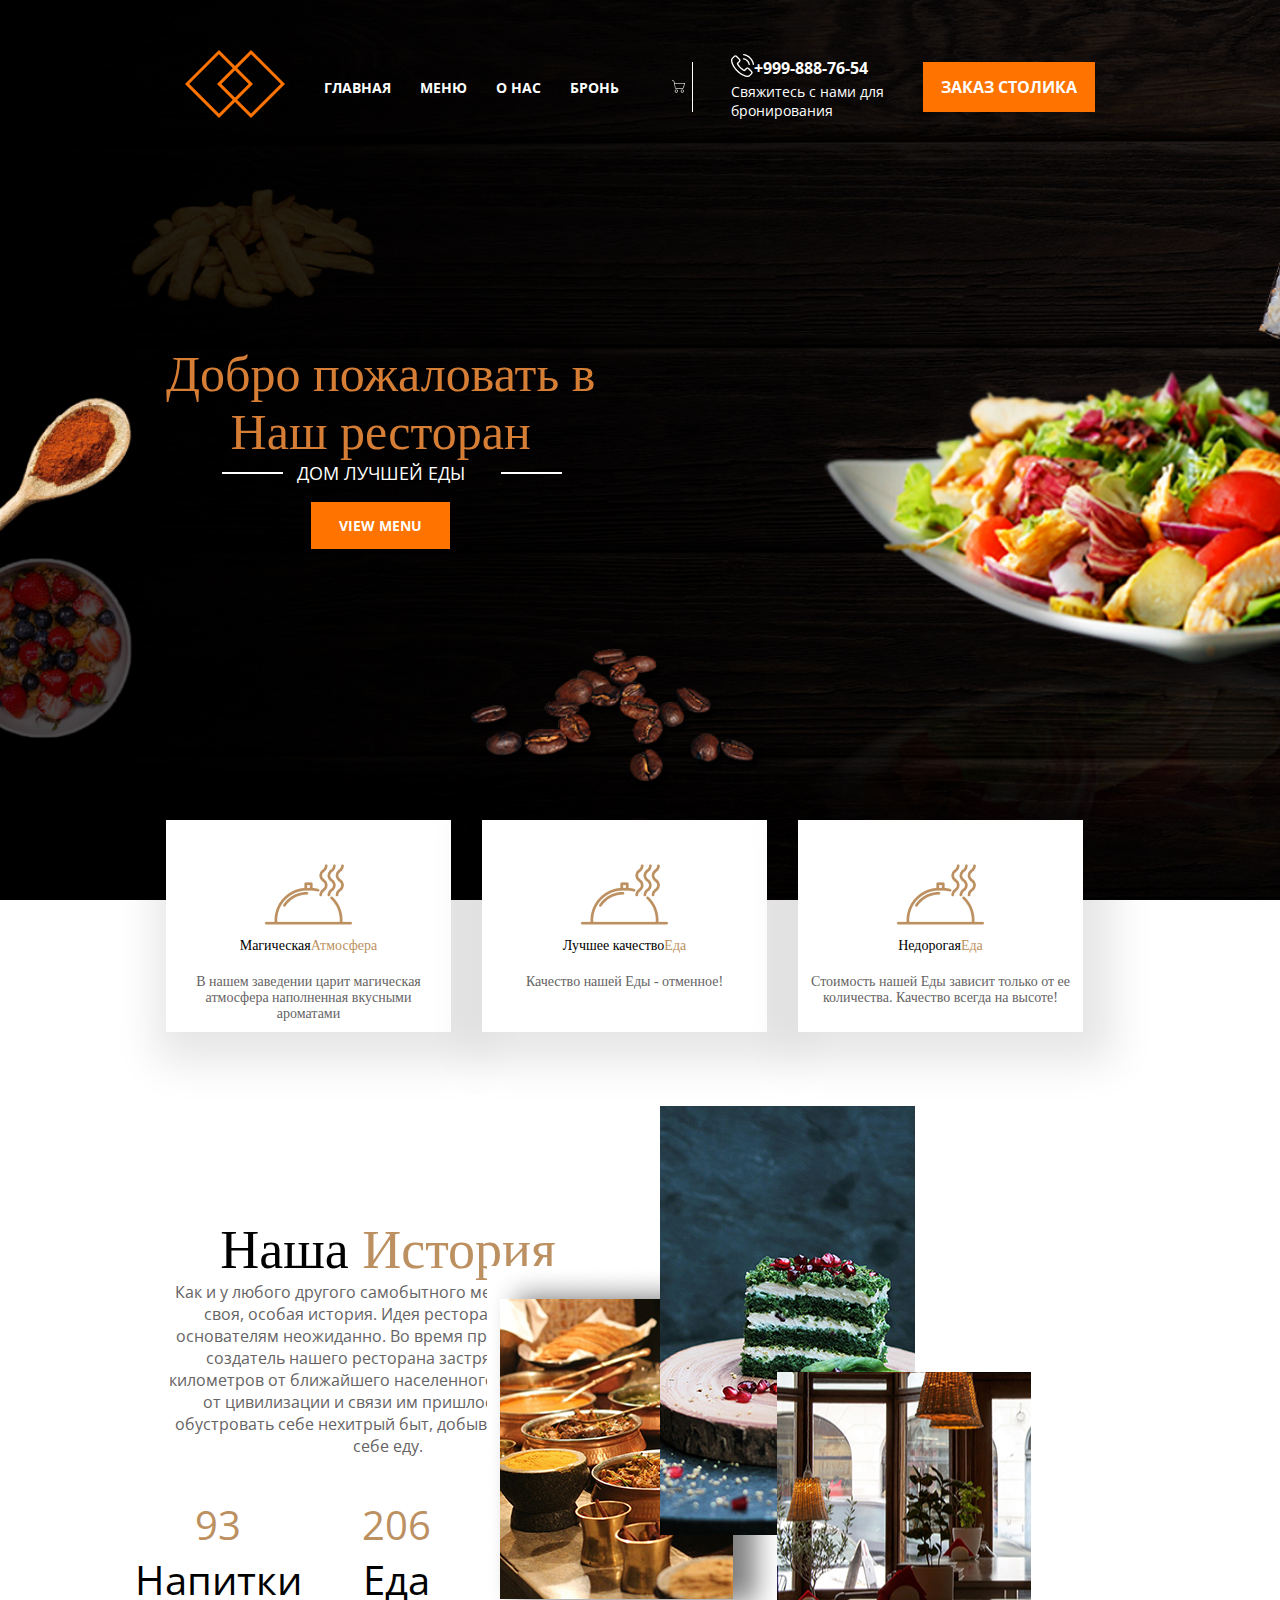
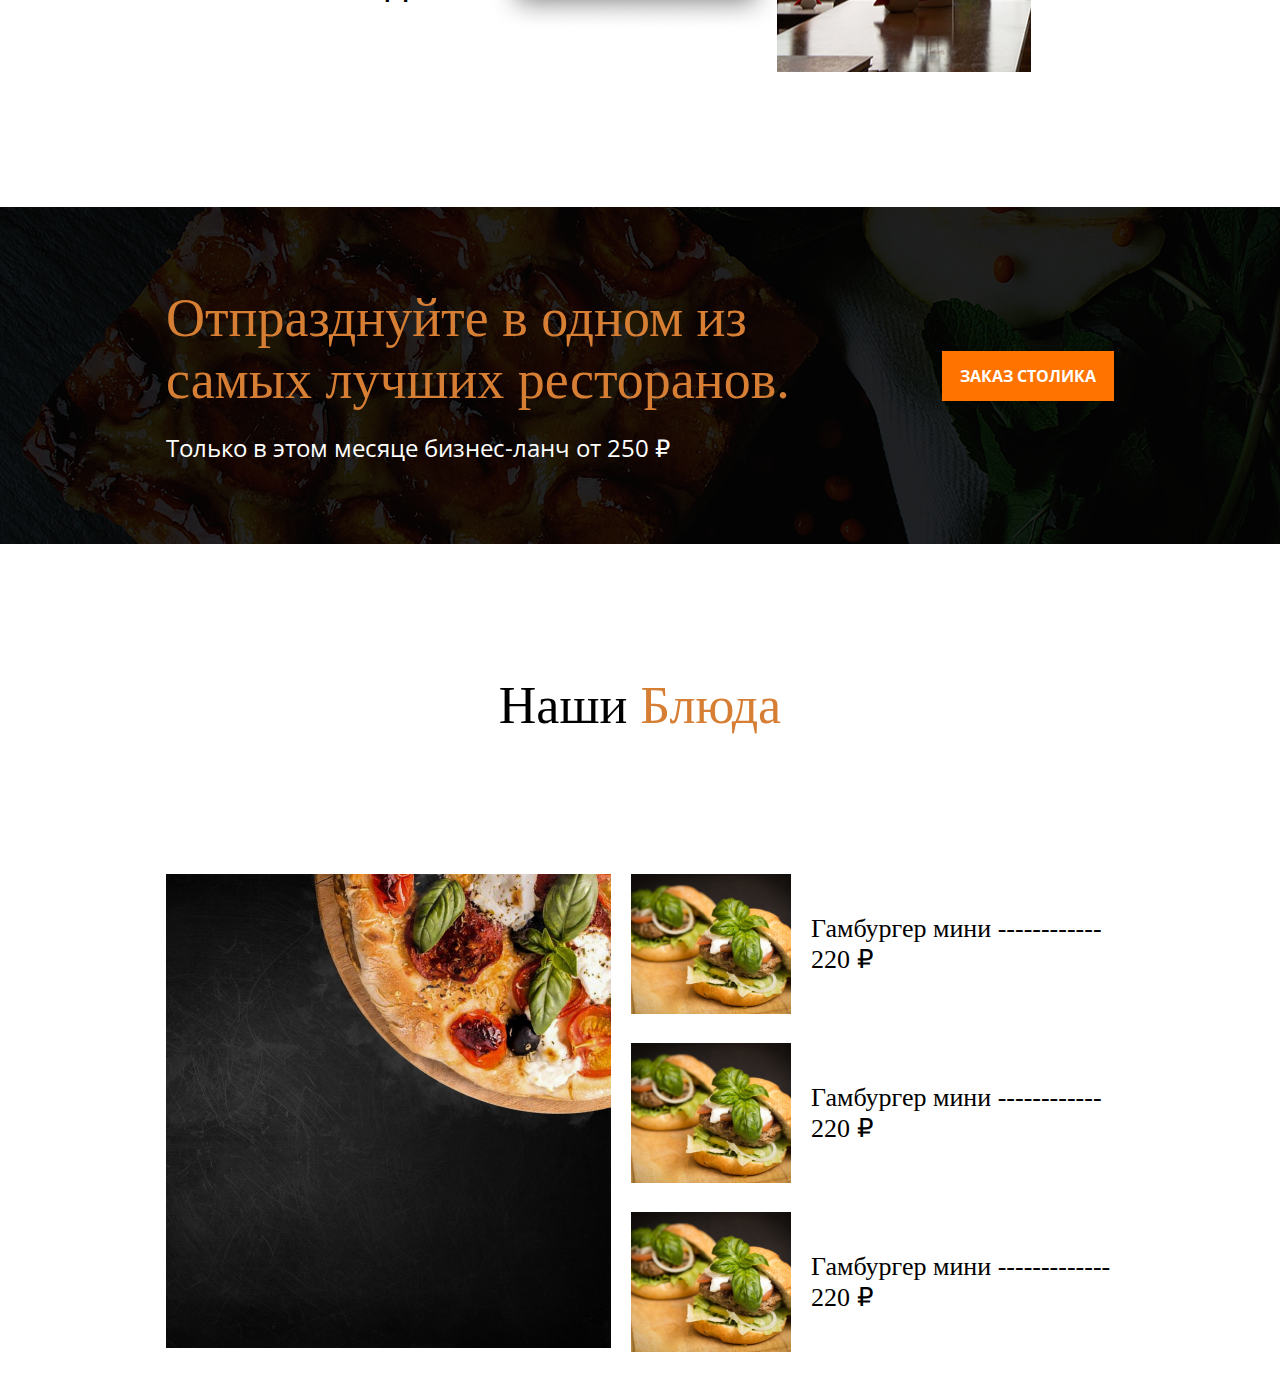
<file: Рестик/index.html>
<!DOCTYPE html>
<html lang="en">

<head>
    <meta charset="UTF-8">
    <meta http-equiv="X-UA-Compatible" content="IE=edge">
    <meta name="viewport" content="width=device-width, initial-scale=1.0">
    <link rel="stylesheet" href="style.css">
    <link rel="preconnect" href="https://fonts.googleapis.com">
    <link rel="preconnect" href="https://fonts.gstatic.com" crossorigin>
    <link href="https://fonts.googleapis.com/css2?family=Open+Sans:wght@700&display=swap" rel="stylesheet">
    <link rel="preconnect" href="https://fonts.googleapis.com">
    <link rel="preconnect" href="https://fonts.gstatic.com" crossorigin>
    <link href="https://fonts.googleapis.com/css2?family=Open+Sans:wght@700&family=Tinos:wght@700&display=swap"
        rel="stylesheet">
    <link rel="preconnect" href="https://fonts.googleapis.com">
    <link rel="preconnect" href="https://fonts.gstatic.com" crossorigin>
    <link href="https://fonts.googleapis.com/css2?family=Open+Sans:wght@300;700&family=Tinos:wght@700&display=swap"
        rel="stylesheet">
    <title>Ресторан</title>

</head>

<body>
    <div class="header">
        <div class="container">
            <div class="header-line">
                <div class="header-logo">
                    <img src="logo.png" alt="">
                </div>

                <div class="nav">
                    <a class="nav-item" href="@">ГЛАВНАЯ</a>
                    <a class="nav-item" href="@">МЕНЮ</a>
                    <a class="nav-item" href="@">О НАС</a>
                    <a class="nav-item" href="@">БРОНЬ</a>
                </div>

                <div class="cart">
                    <a href="@"></a>
                    <img class="cart-img" src="bucket.png">
                </div>

                <div class="phone">
                    <div class="phone-holder">
                        <div class="phone-img">
                            <img src="phone.png" alt="">
                        </div>
                        <div class="number"><a class="num" href="#">+999-888-76-54</a></div>
                    </div>

                    <div class="phone-text">
                        Свяжитесь с нами для <br> бронирования
                    </div>
                </div>
                <div class="btn">
                    <a class="button" href="#">ЗАКАЗ СТОЛИКА</a>
                </div>
            </div>

            <div class="header-down">
                <div class="header-title">
                    Добро пожаловать в
                    <div class="header-subtitle">
                        Наш ресторан
                    </div>
                    <div class="header-suptitle">
                        ДОМ ЛУЧШЕЙ ЕДЫ
                    </div>
                    <div class="header-bth">
                        <a href="#" class="header-button">VIEW MENU</a>
                    </div>
                </div>
            </div>
        </div>
    </div>
    <div class="cards">
        <div class="container">
            <div class="card-holder">

                <div class="card">
                    <div class="card-image">
                        <img class="card-img" src="card.png">
                    </div>
                    <div class="card-tittle">
                        Магическая<span>Атмосфера</span>
                    </div>
                    <div class="card-desc">
                        В нашем заведении царит магическая атмосфера
                        наполненная вкусными ароматами
                    </div>

                </div>

                <div class="card">
                    <div class="card-image">
                        <img class="card-img" src="card.png">
                    </div>
                    <div class="card-tittle">
                        Лучшее качество <Span>Еда</Span>
                    </div>
                    <div class="card-desc">
                        Качество нашей
                        Еды - отменное!

                    </div>

                </div>

                <div class="card">
                    <div class="card-image">
                        <img class="card-img" src="card.png">
                    </div>
                    <div class="card-tittle">
                        Недорогая<span>Еда</span>
                    </div>
                    <div class="card-desc">
                        Стоимость нашей Еды
                        зависит только от ее
                        количества. Качество
                        всегда на высоте!
                    </div>
                </div>
            </div>
        </div>
    </div>
    <div class="history">
        <div class="container">
            <div class="history-holder">
                <div class="history-info">
                    <div class="history-tittle">
                        Наша <span>История</span>
                    </div>
                    <div class="history-desc">
                        Как и у любого другого самобытного места, у нас есть своя, особая история. Идея ресторана пришла
                        основателям неожиданно. Во время прогулки по лесу создатель нашего ресторана застрял в сотнях
                        километров от ближайшего населенного пункта. Вдали от цивилизации и связи им пришлось навремя
                        обустровать себе нехитрый быт, добывать и готовить себе еду.
                    </div>
                    <div class="history-number">
                        <div class="number-item">
                            93<span>Напитки</span>
                        </div>
                        <div class="number-item">
                            206<span>Еда</span>
                        </div>
                        <div class="number-item">
                            71<span>Закуски</span>
                        </div>
                    </div>
                </div>
                <div class="history-images">
                    <img class="images-1" src="1.jpg" alt="">
                    <img class="images-2" src="2.jpg" alt="">
                    <img class="images-3" src="3.jpg" alt="">
                </div>
            </div>
        </div>
    </div>
    <div class="black-block">
        <div class="container">
            <div class="block-holder">
                <div class="left">
                    <div class="left-title">
                        Отпразднуйте в одном из
                        <br> самых лучших ресторанов.
                    </div>
                    <div class="left-text">
                        Только в этом месяце бизнес-ланч от 250 ₽
                    </div>
                </div>
                <div class="right">
                    <div class="right-button">
                        <a href="#" class="right-btn">ЗАКАЗ СТОЛИКА</a>
                    </div>
                </div>
            </div>
        </div>
    </div>
    <div class="dishes">
        <div class="container">
            <div class="dishes-tittle">
                Наши <span>Блюда </span>
            </div>
            <div class="burgers">
                <div class="burgers-image">
                    <img src="pizza.jpg" class="pizza">
                </div>
                <div class="burgers-items">
                    <div class="burger-item">
                        <img src="burger.jpg" class="burger">
                        <div class="burger-text">
                            Гамбургер мини ------------ 220 ₽
                        </div>
                    </div>
                    <div class="burger-item">
                        <img src="burger.jpg" class="burger">
                        <div class="burger-text">
                            Гамбургер мини ------------ 220 ₽
                        </div>
                    </div>
                    <div class="burger-item">
                        <img src="burger.jpg" class="burger">
                        <div class="burger-text">
                            Гамбургер мини ------------- 220 ₽
                        </div>
                    </div>
                </div>
            </div>
        </div>
    </div>
</body>

</html>
</file>
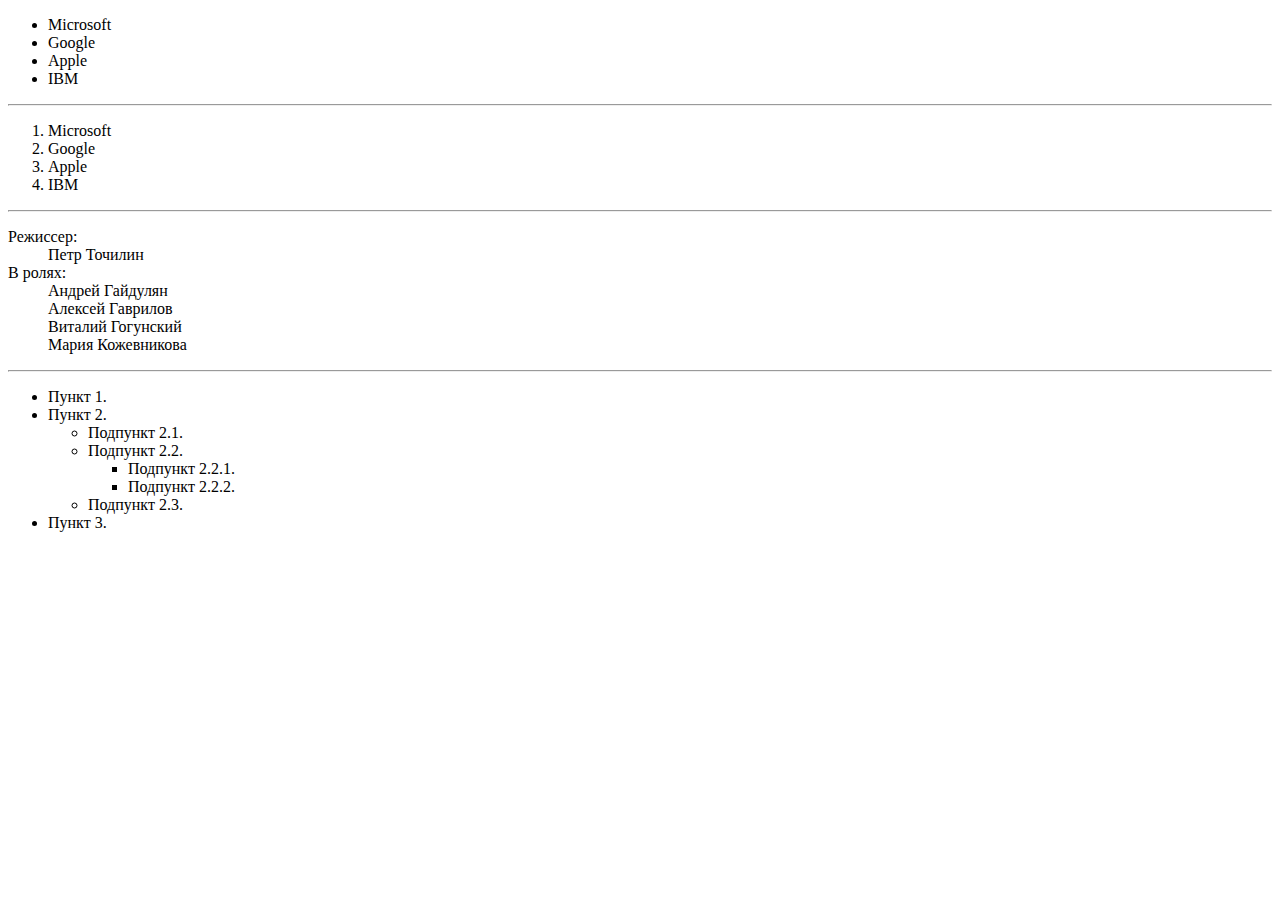
<file: Project/HTML/Project.html>
<!DOCTYPE html>
<html lang="en">

<head>
    <meta charset="UTF-8">
    <meta http-equiv="X-UA-Compatible" content="IE=edge">
    <meta name="viewport" content="width=device-width, initial-scale=1.0">
    <title>Iualisha&Anastaisha</title>
</head>

<body>
    <!-- Урок 1
        <header>
        <nav>
            содержимое тега
        </nav>
    </header>
    <div>
        Lorem ipsum, dolor sit amet consectetur adipisicing elit. Suscipit, cum architecto ut officia consequuntur fugiat dignissimos quasi perspiciatis debitis ab. Harum autem magnam in tempora placeat optio exercitationem dolore recusandae.
        
    </div>
    <div>
        Lorem ipsum dolor sit, amet consectetur adipisicing elit. Dignissimos, cumque!

    </div>
    <div>
        Lorem ipsum dolor sit, amet consectetur adipisicing elit. Dignissimos, cumque!
        
    </div>
    <footer>
        Привет 
    </footer> -->
    <!-- <h1>содержимое тэга</h1>
    <h2>привент как дела</h2>
    <h3>то делаешь</h3>
    <h4>how are you</h4>
    <h5>la la ala </h5>
    <h6>dolce vita</h6>
    <p> Абзац N1 Lorem ipsum dolor sit amet consectetur adipisicing elit. Illum, reprehenderit deleniti delectus dolorem
        tenetur tempore. Soluta atque, distinctio beatae exercitationem alias nam rerum, minima officiis saepe deserunt,
        quae eligendi asperiores.</p>
    <p> Абзац N2 Lorem ipsum dolor sit amet consectetur adipisicing elit. Illum, reprehenderit deleniti delectus dolorem
        tenetur tempore. Soluta atque, distinctio beatae exercitationem alias nam rerum, minima officiis saepe deserunt,
        quae eligendi asperiores.</p>
        <span> hello my friend</span>
        <span> Hello my friend 2</span>
        <span>Lorem ipsum dolor sit amet consectetur adipisicing elit. Deleniti corrupti soluta unde, ipsam, officia possimus asperiores natus consequuntur, commodi velit pariatur magni accusantium! Quas odit fuga, omnis tempora inventore laboriosam!
        </span>
        <a target="_blank" href="https://www.andys.md/ro?gclid=CjwKCAjw6raYBhB7EiwABge5KjL2pZNcCoMYnYGBnYcv9WgqWIDn95M4cxPP22R13LRuPf9OuKo15hoCe98QAvD_BwE"> ссылка</a>
        <img src="https://i.pinimg.com/736x/95/30/41/953041070f000d45c05c912005f6372.jpg" alt="ой картинки нет"> -->
        <ul>
            <li>Microsoft</li>
            <li>Google</li>
            <li>Apple</li>
            <li>IBM</li>
        </ul>
        <hr>
        <ol>
            <li>Microsoft</li>
            <li>Google</li>
            <li>Apple</li>
            <li>IBM</li>
        </ol>
        <hr>
        <dl>
            <dt>Режиссер:</dt>
              <dd>Петр Точилин</dd>
            <dt>В ролях:</dt>
              <dd>Андрей Гайдулян</dd>
              <dd>Алексей Гаврилов</dd>
              <dd>Виталий Гогунский</dd>
              <dd>Мария Кожевникова</dd>
          </dl>
          <hr>
          <ul>
            <li>Пункт 1.</li>
             <li>Пункт 2.
               <ul>
                 <li>Подпункт 2.1.</li>
                  <li>Подпункт 2.2.     
                   <ul>
                     <li>Подпункт 2.2.1.</li>
                     <li>Подпункт 2.2.2.</li>
                     </ul>
                  </li>          
                 <li>Подпункт 2.3.</li>
               </ul>
             </li>
            <li>Пункт 3.</li>
           </ul>
</body>
</html>
</file>
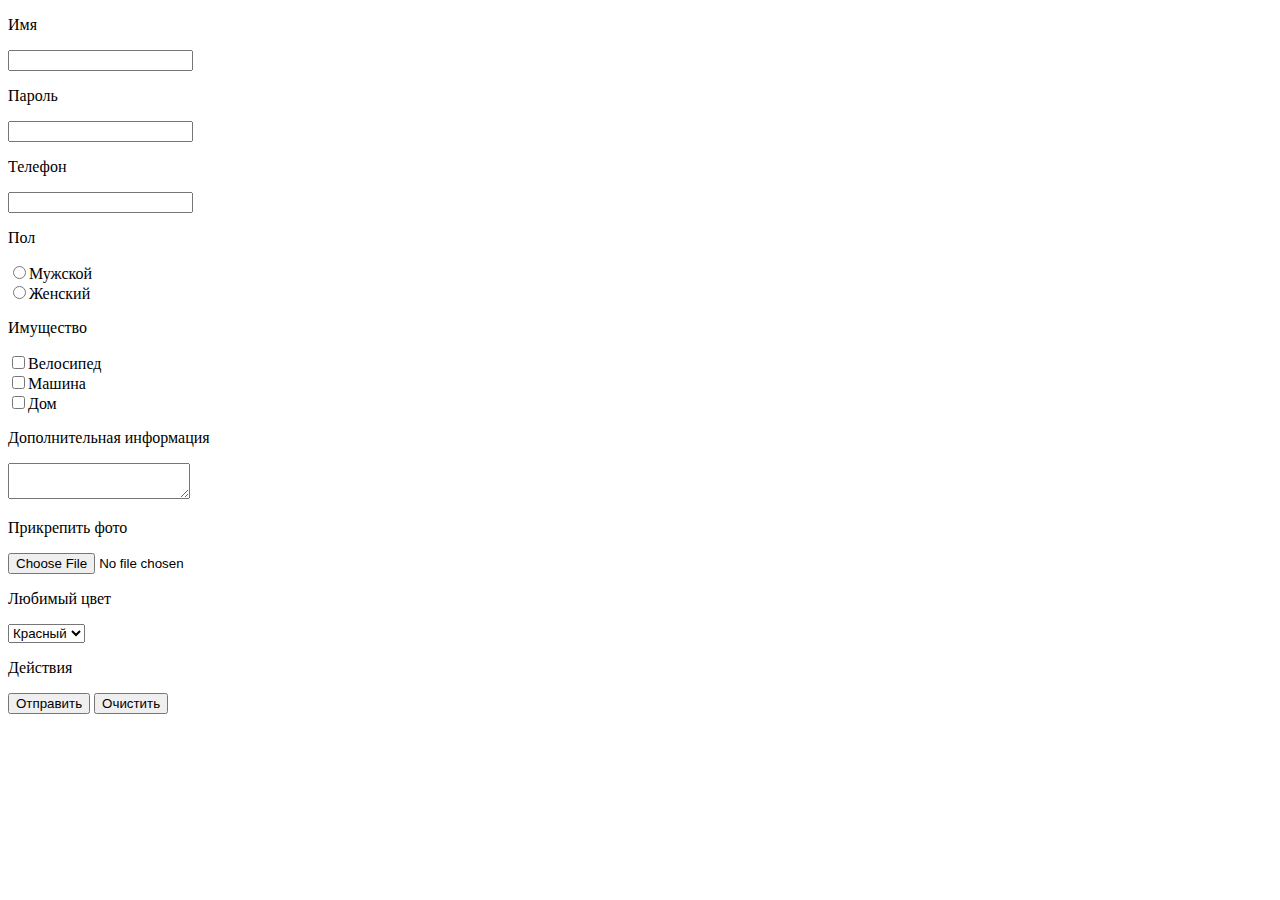
<file: Iuliasha-Anastaisha-main/Project/HTML/Project.html>
<!DOCTYPE html>
<html lang="en">

<head>
    <meta charset="UTF-8">
    <meta http-equiv="X-UA-Compatible" content="IE=edge">
    <meta name="viewport" content="width=device-width, initial-scale=1.0">
   <link rel="stylesheet" href="CSS/style.css">
    <title>Iualisha&Anastaisha</title>
</head>

<body>
    <!-- Урок 1
        <header>
        <nav>
            содержимое тега
        </nav>
    </header>
    <div>
        Lorem ipsum, dolor sit amet consectetur adipisicing elit. Suscipit, cum architecto ut officia consequuntur fugiat dignissimos quasi perspiciatis debitis ab. Harum autem magnam in tempora placeat optio exercitationem dolore recusandae.
        
    </div>
    <div>
        Lorem ipsum dolor sit, amet consectetur adipisicing elit. Dignissimos, cumque!

    </div>
    <div>
        Lorem ipsum dolor sit, amet consectetur adipisicing elit. Dignissimos, cumque!
        
    </div>
    <footer>
        Привет 
    </footer> -->
    <!-- <h1>содержимое тэга</h1>
    <h2>привент как дела</h2>
    <h3>то делаешь</h3>
    <h4>how are you</h4>
    <h5>la la ala </h5>
    <h6>dolce vita</h6>
    <p> Абзац N1 Lorem ipsum dolor sit amet consectetur adipisicing elit. Illum, reprehenderit deleniti delectus dolorem
        tenetur tempore. Soluta atque, distinctio beatae exercitationem alias nam rerum, minima officiis saepe deserunt,
        quae eligendi asperiores.</p>
    <p> Абзац N2 Lorem ipsum dolor sit amet consectetur adipisicing elit. Illum, reprehenderit deleniti delectus dolorem
        tenetur tempore. Soluta atque, distinctio beatae exercitationem alias nam rerum, minima officiis saepe deserunt,
        quae eligendi asperiores.</p>
        <span> hello my friend</span>
        <span> Hello my friend 2</span>
        <span>Lorem ipsum dolor sit amet consectetur adipisicing elit. Deleniti corrupti soluta unde, ipsam, officia possimus asperiores natus consequuntur, commodi velit pariatur magni accusantium! Quas odit fuga, omnis tempora inventore laboriosam!
        </span>
        <a target="_blank" href="https://www.andys.md/ro?gclid=CjwKCAjw6raYBhB7EiwABge5KjL2pZNcCoMYnYGBnYcv9WgqWIDn95M4cxPP22R13LRuPf9OuKo15hoCe98QAvD_BwE"> ссылка</a>
        <img src="https://i.pinimg.com/736x/95/30/41/953041070f000d45c05c912005f6372.jpg" alt="ой картинки нет"> -->
        <!-- <form action ="#" method="get"></form>

        <div style="margin-bottom:10px ;">
        <input tabindex=" 1" placeholder="Подпись поля" type="text" name="username" value=""/>
        </div>
        <div><input type="password" name="userpass" value=""/>
        </div>
        <div>
            <p><input tabindex="2" checked type="radio" name="beer" value="lager"/>светлое пиво</p>
            <p><input tabindex="2" type="radio" name="beer" value="dark"/>темное пиво</p>
        </div>
        <br/>
        <div>
            <p><input type="radio" name="beer2" value="lager"/>светлое пиво</p>
            <p><input checked type="radio" name="beer2" value="dark"/>темное пиво</p>
        </div>
        <br/>
        <div>
        <p><input type="checkbox" name="car" value="yes"/>наличие авто</p>
        <p><input checked type="checkbox" name="car" value="yes"/>наличие авто 2</p>
        <p><input type="checkbox" name="car" value="yes"/>наличие авто 3</p>
        <p><input type="checkbox" name="car" value="yes"/>наличие авто 4</p>    
        <p><input checked type="checkbox" name="car" value="yes"/>наличие авто 5</p>    
        </div>
        <br/>
        <div>
        <p><input type="file" name="fato" /></p>   
        </div>
        <div>
    <textarea name="text" cols="30" rows="10"></textarea>
        </div>
        <div>
            <select name="color">
                <option value="red">красный</option>
                <option selected value="yellow">желтый</option>
                <option value="blue">синий</option>
            </select>
        </div>
        <br/>
        <div>
            <button type="submit">отправить</button>
        </div> -->
    <!-- <div>
        <p class="bigred">
        Lorem <span >ipsum dolor sit amet</span> consectetur adipisicing elit. Sequi, praesentium!    
        </p>
        <p>
        Lorem <span >ipsum dolor sit amet</span> amet.
        </p>
    </div> -->
    <form action = "#" method = "get">
     <div>
        <p>Имя</p>
        <input tabindex="1" name="username" type="text"/>
     </div>
     <div>
    <p>Паpоль</p>
    <input tabindex="2" name="userpass" type="password"/>
     </div>
     <div>
    <p>Телефон</p>
    <input tabindex="3" name="userphone" type="tel"/>
     </div> 
     <div>
        <p>Пол</p>
        <div>
            <input type="radio" name="gender" type="male"/>Мужской   
        </div>
        <div>
        <input type="radio" name="gender" type="female"/>Женский
        </div>
     </div>
     <div>
        <p>Имущество</p>
        <div>
        <input type="checkbox" name="bike" value="yes"/>Велосипед   
        </div>
        <div>
        <input type="checkbox" name="car" value="yes"/>Машина
        </div>
        <div>
        <input type="checkbox" name="house" value="yes"/>Дом 
        </div>
     </div>
     <div>
    <p>Дополнительная информация</p>
    <textarea name="text"></textarea>
     </div>
     <div>
     <p>Прикрепить фото</p>
     <input type="file"/>
     </div>
     <div>
    <p>Любимый цвет</p>
    <select onchange="document.body.style.backgroundColor = this.value" name="color">
     <option value="red">Красный</option>
     <option value="blue">Синий</option>
     <option value="green">Зелёный</option>   
    </select>
     </div> 
     <div>    
    <p>Действия</p>
    <button type="submit">Отправить</button>
    <button type="submit">Очистить</button>
     </div> 
    </form> 
    </body>
</html>
</file>
<file: Рестик/style.css>
body {
    margin: 0px;
    font-family: 'Open Sans', sans-serif;
}

.container {
    margin: 0px 166px;
}

.header {
    background-image: url(background.png);
    height: 100vh;
    background-repeat: no-repeat;
    background-size: cover;
}

.header-line {
    padding-top: 50px;
    display: flex;
    align-items: center;
    justify-content: space-around;
}

.nav-item {
    color: #fff;
    text-decoration: none;
    font-weight: 700;
    font-size: 14px;
    margin-right: 25px;
    transition: color 0.3s linear;
}

.nav-item:hover {
    color: #FF7400;
}

.cart {
    position: relative;
    border-right: 1px solid #FFFFFF;
    padding-right: 10px;
    height: 50px;
}

.cart-img {
    position: absolute;
    top: 18px;
    right: 7px;
}

.num {
    color: #fff;
    text-decoration: none;
    font-weight: 700;
    transition: color 0.3s linear;
}

.phone-text {
    font-size: 14px;
    font-weight: 400;
    color: #fff;
}

.num:hover {
    color: #FF7400;
}

.phone-holder {
    display: flex;
    align-items: center;
}

.button {
    display: flex;
    background-color: #FF7400;
    color: #fff;
    text-decoration: none;
    padding: 14px 18px;
    font-weight: 700;
}

.header-down {
    position: relative;
}

.header-title {
    color: #D67E35;
    font-family: 'Tinos', serif;
    font-size: 50px;
    font-weight: 400;

    text-align: center;
    position: absolute;
    left: 0;
    margin-top: 222px;
    margin-bottom: 12px;
}

.header-suptitle {
    color: #fff;
    font-size: 18px;
    font-family: 'Open Sans', sans-serif;
}

.header-suptitle:after {
    position: absolute;
    content: '';
    height: 2px;
    width: 61px;
    background-color: #fff;
    top: 127px;
    left: 56px;
}

.header-suptitle:before {
    position: absolute;
    content: '';
    height: 2px;
    width: 61px;
    background-color: #fff;
    top: 127px;
    left: 335px;
}

.header-button {
    background-color: #FF7400;
    padding: 14px 28px;
    color: #fff;
    font-size: 14px;
    font-weight: 700;
    font-family: 'Open Sans', sans-serif;
    text-decoration: none;
    transition: background-color 0.3s linear;
}

.header-button:hover {
    background-color: #ece7e3;
}

.card-holder {
    display: flex;
    justify-content: center;

}

.card {
    box-shadow: 10px 10px 40px 20px #0000001A;
    width: 349px;
    margin-right: 31px;
    background-color: #fff;
    margin-top: -80px;
    padding: 0px 10px 10px;
}

.card-image {
    display: flex;
    justify-content: center;
    padding-top: 31px;
}

.card-tittle {
    display: flex;
    justify-content: center;
    margin-bottom: 20px;
    font-family: 'Tinos', serif;
    font-size: 14px;
    font-weight: 200;
}

.card-tittle span {
    color: #BC9060;
}

.card-desc {
    text-align: center;
    font-family: 'Tinos', serif;
    font-size: 14px;
    font-weight: 200;
    color: #656363;
}

.history {
    margin-top: 166px;
    padding-bottom: 200px;
}

.history-tittle {
    font-family: 'Tinos', serif;
    font-size: 54px;
    font-weight: 200;
    width: 444px;
    text-align: center;
    margin-top: 21px;
}


.history-tittle span {
    color: #BC9060;
}

.history-desc {
    color: #656363;
    font-family: 'Open Sans', sans-serif;
    font-size: 16px;
    width: 444px;
    text-align: center;
}

.history-number {
    display: flex;
    width: 444px;
    justify-content: center;
    margin-top: 40px;
    margin-left: 30px;
}

.number-item {
    margin-right: 60px;
    text-align: center;
    font-size: 40px;
    color: #BC9060;
}

.number-item span {
    display: block;
    color: #000;
}

.history-images {
    position: relative;


}

.history-holder {
    display: flex;
    justify-content: space-between;
}

.images-1 {
    position: absolute;
    z-index: 0;
    top: 68px;
    left: -627px;

}

.images-2 {
    position: absolute;
    z-index: 999;
    top: -92px;
    left: -454px;
}

.images-3 {
    position: absolute;
    z-index: 999;
    top: 174px;
    left: -337px;
}

.black-block {
    background-image: url(bg.png);
    padding: 80px 0px;
}

.left-title {
    color: #D67E34;
    font-family: 'Tinos', serif;
    font-size: 54px;
    font-weight: 200;
    margin-bottom: 20px;
}

.left-text {
    font-weight: 700px;
    font-size: 24px;
    color: #fff;
}

.right-btn {
    background-color: #FF7400;
    padding: 14px 18px;
    color: #fff;
    font-weight: 700;
    text-decoration: none;
}

.block-holder {
    display: flex;
    justify-content: space-between;
    align-items: center;
}

.dishes-tittle {
font-family: 'Tinos', serif;
font-size: 52px;
font-weight: 400;
text-align: center;
padding-top: 132px;
margin-bottom: 139px;
}
.dishes-tittle span{
color:#D67E34;
}
.burgers{
    display: flex;
    justify-content: center;
}
.burger-item{
display: flex;
align-items: center;
margin-bottom: 29px;
}
.burgers-image{
margin-right: 20px;
}
.burger-text{
    font-family: 'Tinos', serif;
    font-size: 26px; 
    margin-left: 20px;  
}
</file>
<file: Iuliasha-Anastaisha-main/Project/HTML/CSS/style.css>
div{

}

.bigred{
    font-size:20px; 
    color:red ;
}

.bigred span{
  color: green  
}
</file>
